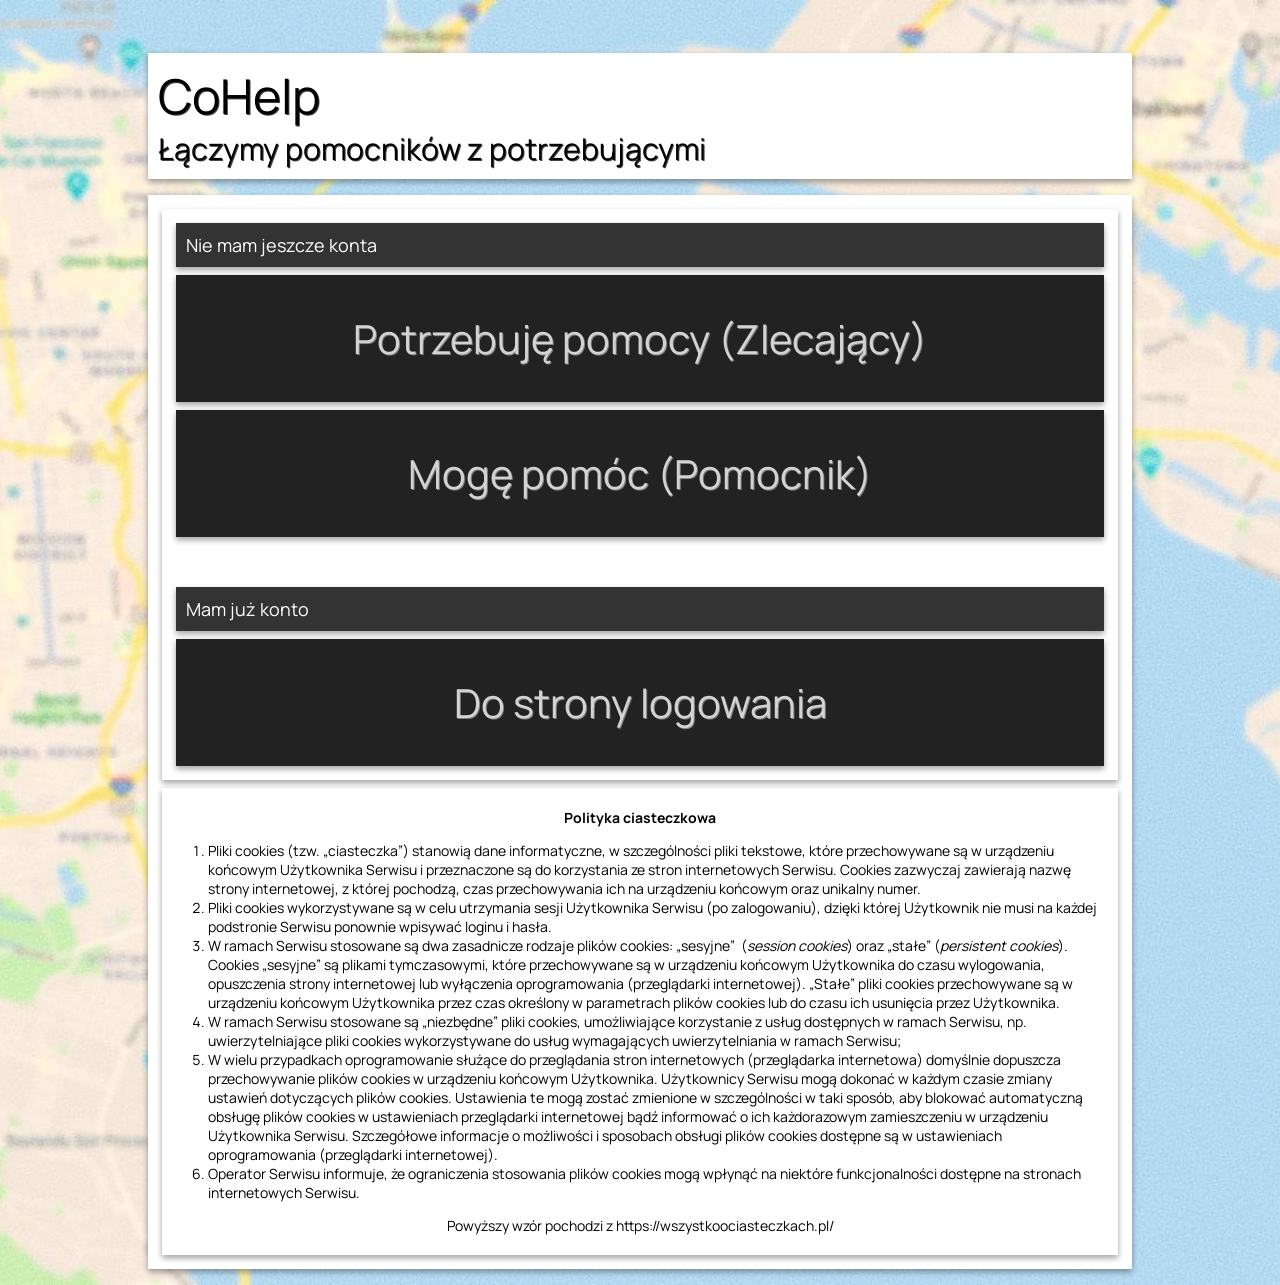
<file: index.html>
<!doctype html>

<html lang="en">
    <head>
        <meta charset="utf-8">
        <title>Aplikacja CoHelp</title>
        <meta name="description" content="CoHelp APP"/>

        <link href="https://fonts.googleapis.com/css?family=Manrope&display=swap" rel="stylesheet">

        <link rel="stylesheet" href="css/universal.css"/>
        <link rel="stylesheet" href="css/landingpage.css"/>
    </head>

    <body>
        <div class="main-wrapper">
            <div class="block top-box">
                <div id="title-box" class="title">
                    CoHelp
                </div>
                <div id="subtitle-box" class="title">
                    Łączymy pomocników z potrzebującymi
                </div>
            </div>
            <div id="content-box" class="block">
                <div class="block">
                    <div class="block form-label">
                        Nie mam jeszcze konta
                    </div>
                    <a href="register.html?usersth=paymaster">
                        <div class="block register-button">
                            Potrzebuję pomocy (Zlecający)
                        </div>
                    </a>
                    <a href="register.html?usersth=contractor">
                        <div class="block register-button">
                            Mogę pomóc (Pomocnik)
                        </div>
                    </a>
                    <div style="margin-top: 50px;"></div>
                    <div class="block form-label">
                        Mam już konto
                    </div>
                    <a href="login.html">
                        <div class="block register-button">
                            Do strony logowania
                        </div>
                    </a>
                </div>
                <div class="block">
                    <p align="center"><b>Polityka ciasteczkowa</b></p>
                    <ol start="1">
                        <li>
                            Pliki cookies (tzw. „ciasteczka”) stanowią dane informatyczne,
                            w szczególności pliki tekstowe, które przechowywane są w urządzeniu końcowym Użytkownika Serwisu i przeznaczone są do korzystania ze stron internetowych Serwisu.
                            Cookies zazwyczaj zawierają nazwę strony internetowej, z której pochodzą, czas przechowywania ich na urządzeniu końcowym oraz unikalny numer.</li>
                            <li>
                                Pliki cookies wykorzystywane są w celu utrzymania sesji Użytkownika Serwisu (po zalogowaniu),
                                dzięki której Użytkownik nie musi na każdej podstronie Serwisu ponownie wpisywać loginu i hasła.
                            </li>
                            <li>
                                W ramach Serwisu stosowane są dwa zasadnicze rodzaje plików cookies: „sesyjne” &nbsp;(<i>session cookies</i>) oraz „stałe” (<i>persistent cookies</i>).
                                Cookies „sesyjne” są plikami tymczasowymi, które przechowywane są w urządzeniu końcowym Użytkownika do czasu wylogowania,
                                opuszczenia strony internetowej lub wyłączenia oprogramowania (przeglądarki internetowej).
                                „Stałe” pliki cookies przechowywane są w urządzeniu końcowym Użytkownika przez czas określony w parametrach plików cookies lub do czasu ich usunięcia przez Użytkownika.
                            </li>
                            <li>
                                W ramach Serwisu stosowane są „niezbędne” pliki cookies, umożliwiające korzystanie z usług dostępnych w ramach Serwisu, 
                                np. uwierzytelniające pliki cookies wykorzystywane do usług wymagających uwierzytelniania w ramach Serwisu;
                                <li>
                                    W wielu przypadkach oprogramowanie służące do przeglądania stron internetowych (przeglądarka internetowa) 
                                    domyślnie dopuszcza przechowywanie plików cookies w urządzeniu końcowym Użytkownika.
                                    Użytkownicy Serwisu mogą dokonać w każdym czasie zmiany ustawień dotyczących plików cookies.
                                    Ustawienia te mogą zostać zmienione w szczególności w taki sposób,
                                    aby blokować automatyczną obsługę plików cookies w ustawieniach przeglądarki
                                    internetowej bądź informować o ich każdorazowym zamieszczeniu w urządzeniu Użytkownika Serwisu.
                                    Szczegółowe informacje o możliwości i sposobach obsługi plików cookies dostępne są w ustawieniach oprogramowania (przeglądarki internetowej).
                                </li>
                                <li>
                                    Operator Serwisu informuje, że ograniczenia stosowania plików 
                                    cookies mogą wpłynąć na niektóre funkcjonalności dostępne na stronach internetowych Serwisu.
                                </li>
                            </ol>
                        </li>
                    </ol>
                            
                    <p align="center">Powyższy wzór pochodzi z <a href="https://wszystkoociasteczkach.pl/">https://wszystkoociasteczkach.pl/</a></p>
                </div>
            </div>
        </div>            
    </body>
</html>
</file>
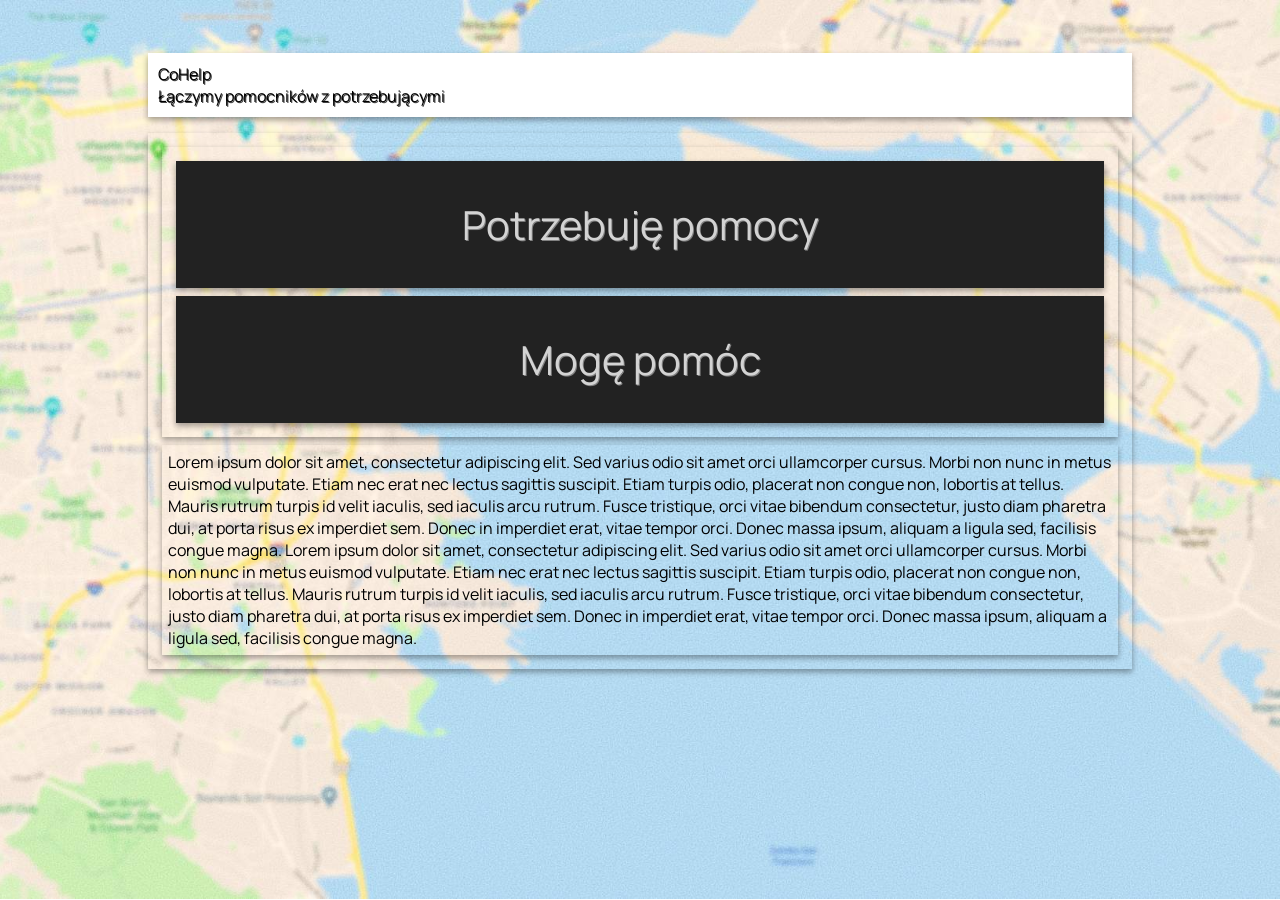
<file: landingPage.html>
<!doctype html>

<html lang="en">
    <head>
        <meta charset="utf-8">
        <title>Aplikacja CoHelp</title>
        <meta name="description" content="CoHelp APP"/>

        <link href="https://fonts.googleapis.com/css?family=Manrope&display=swap" rel="stylesheet">

        <link rel="stylesheet" href="css/universal.css"/>
        <link rel="stylesheet" href="css/landingpage.css"/>
    </head>

    <body>
        <div class="main-wrapper">
            <div class="top-box block">
                <div class="title-box title">
                    CoHelp
                </div>
                <div class="subtitle-box title">
                    Łączymy pomocników z potrzebującymi
                </div>
            </div>
            <div class="content-box block">
                <div class="block">
                    <a href="needyLogin.html">
                        <div class="block register-button">
                            Potrzebuję pomocy
                        </div>
                    </a>
                    <a href="helperLogin.html">
                        <div class="block register-button">
                            Mogę pomóc
                        </div>
                    </a>
                </div>
                <div class="block">
                    Lorem ipsum dolor sit amet, consectetur adipiscing elit. Sed varius odio sit amet orci ullamcorper cursus.
                    Morbi non nunc in metus euismod vulputate. Etiam nec erat nec lectus sagittis suscipit.
                    Etiam turpis odio, placerat non congue non, lobortis at tellus. Mauris rutrum turpis id velit iaculis,
                    sed iaculis arcu rutrum. Fusce tristique, orci vitae bibendum consectetur,
                    justo diam pharetra dui, at porta risus ex imperdiet sem. Donec in imperdiet erat, vitae tempor orci.
                    Donec massa ipsum, aliquam a ligula sed, facilisis congue magna.
                    Lorem ipsum dolor sit amet, consectetur adipiscing elit. Sed varius odio sit amet orci ullamcorper cursus.
                    Morbi non nunc in metus euismod vulputate. Etiam nec erat nec lectus sagittis suscipit.
                    Etiam turpis odio, placerat non congue non, lobortis at tellus. Mauris rutrum turpis id velit iaculis,
                    sed iaculis arcu rutrum. Fusce tristique, orci vitae bibendum consectetur,
                    justo diam pharetra dui, at porta risus ex imperdiet sem. Donec in imperdiet erat, vitae tempor orci.
                    Donec massa ipsum, aliquam a ligula sed, facilisis congue magna.
                </div>
            </div>
        </div>            
    </body>
</html>
</file>
<file: css/universal.css>
:root {
    --primary-light: #FFF;
    --primary-normal: #EEE;
    --primary-dark: #DDD;

    --secondary-light: #444;
    --secondary-normal: #333;
    --secondary-dark: #222;
}

body {
    background-image: url("blured_map.jpg");
    background-color: white;
    background-position: center;
    background-repeat: no-repeat;
    background-size: cover;
    min-height: 94vh;
}

* {
    font-family: 'Manrope', sans-serif;
}

.title {
    text-shadow: 1px 1px #444;
}

.block {
    box-shadow: 0 3px 6px rgba(0,0,0,0.16), 0 3px 6px rgba(0,0,0,0.23);
    margin: 8px;
    padding: 6px;
}

a {
    text-decoration: inherit;
    color: inherit;
}

/* Main simple layout */
.main-wrapper {
    display: flex;
    flex-direction: column;
    max-width: 1000px;
    margin-left: auto;
    margin-right: auto;
    margin-top: 5vh;
}

.top-box {
    padding: 0.8vw;
    background-color: var(--primary-light);
}

#title-box {
    font-size: 48px;
}

#subtitle-box {
    font-size: 30px;
}

#content-box {
    background-color: var(--primary-light);
    font-size: 14px;
}

.text-bar {
    background-color: var(--primary-normal);
    color: black;
    text-align: center;
    font-size: 26px;
    margin-top: 4vh;
}

.back-button {
    background-color: var(--secondary-dark);
    color: white;
    text-align: center;
    font-size: 26px;
    cursor: pointer;
}

.back-button:hover {
    background-color: var(--secondary-normal);
}

.error {
    background-color: crimson;
    color: white;
    box-shadow: 0 3px 6px rgba(0,0,0,0.16), 0 3px 6px rgba(0,0,0,0.23);
    margin: 8px;
    padding: 10px;
    display: inline-block;
}

.error::placeholder {
    color: white;
    font-weight: bold;
} 

input, button {
    border: none;
}

.good {
    background-color: green !important;
    color: white !important;
}

.bad {
    background-color: crimson !important;
    color: white !important;
}

.form-label {
    font-size: 18px;
    background-color: var(--secondary-normal);
    padding: 10px;
    color: white;
}

.form-label-2 {
    font-size: 22px;
    background-color: var(--primary-light);
    padding: 12px;
    color: black;
}

@media only screen and (max-device-width: 700px) {
    input, button, select {
        font-size: 32px;
    }
}
</file>
<file: css/landingpage.css>
.register-button {
    font-size: 40px;
    text-align: center;
    padding: 36px;
    background-color: var(--secondary-dark);
    color: lightgray;
    text-shadow: 1px 1px gray;
}

.register-button:hover {
    background-color: var(--secondary-normal);
}
</file>
